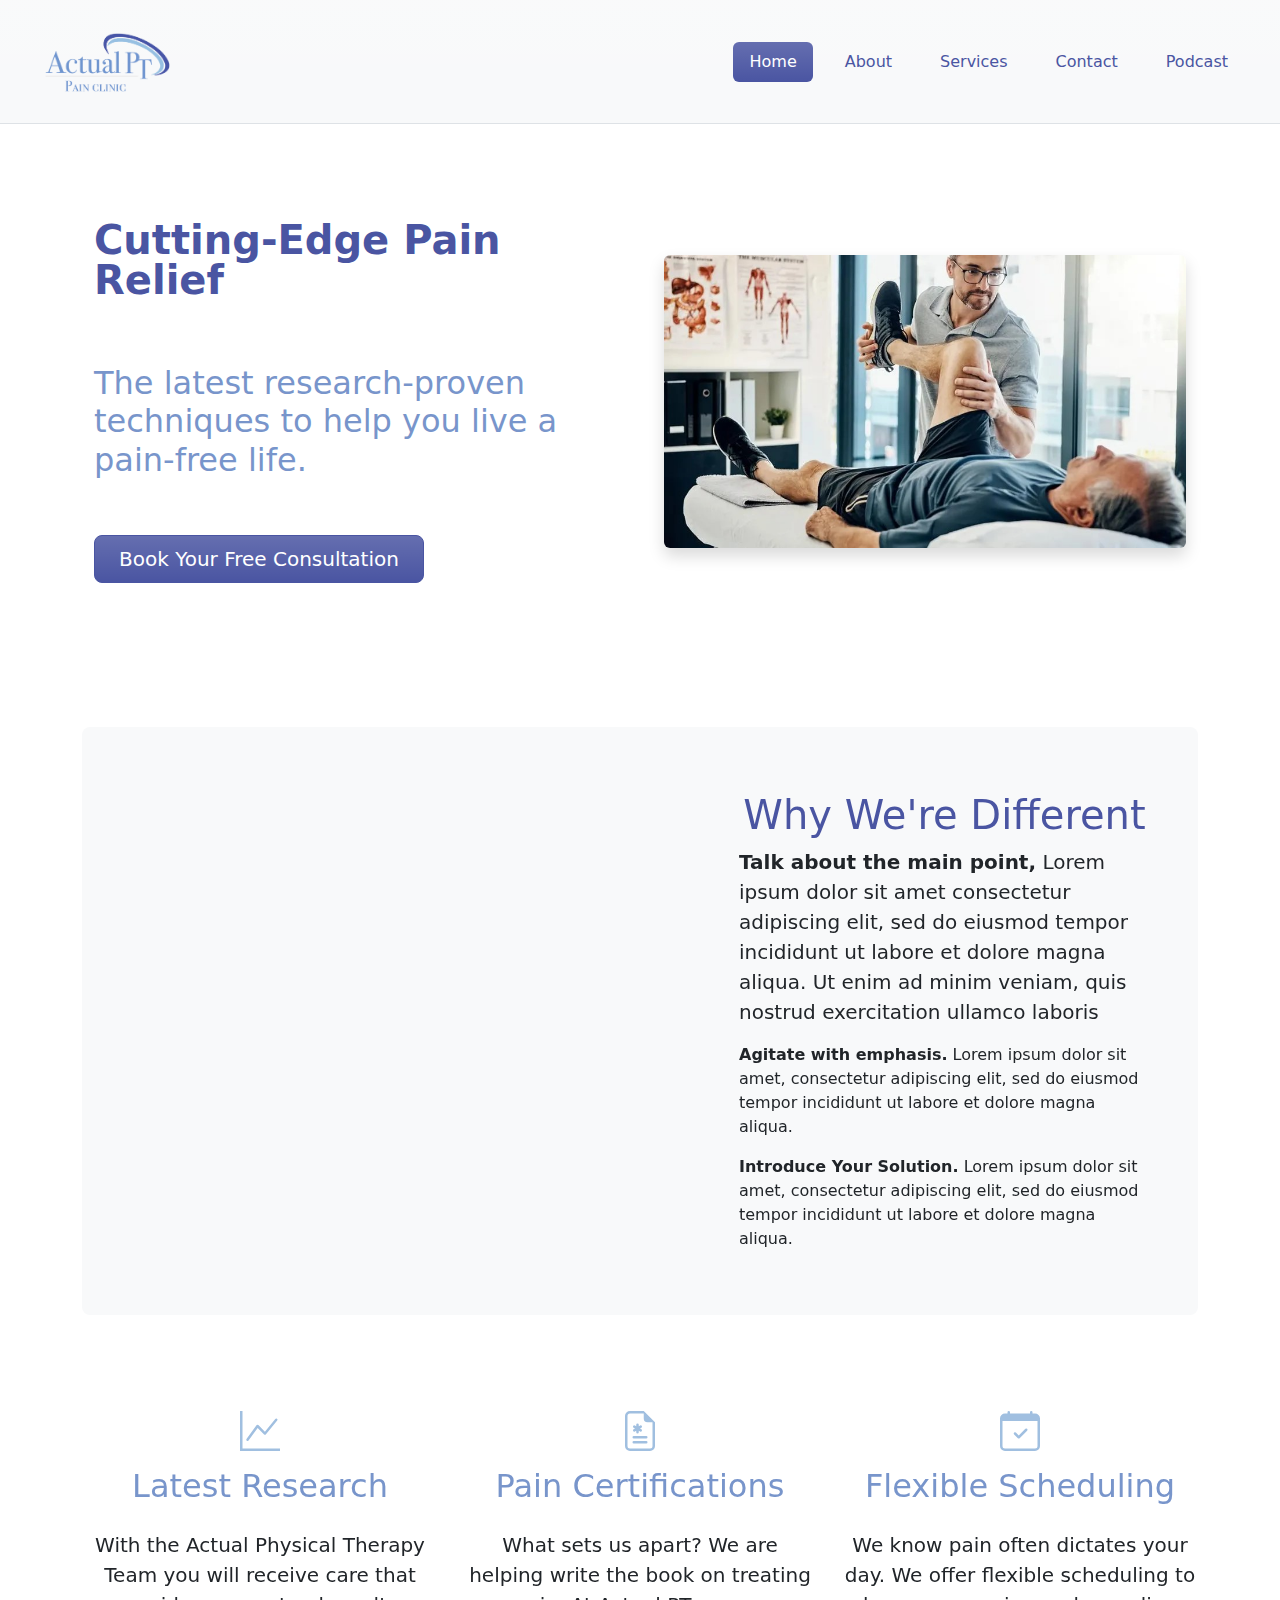
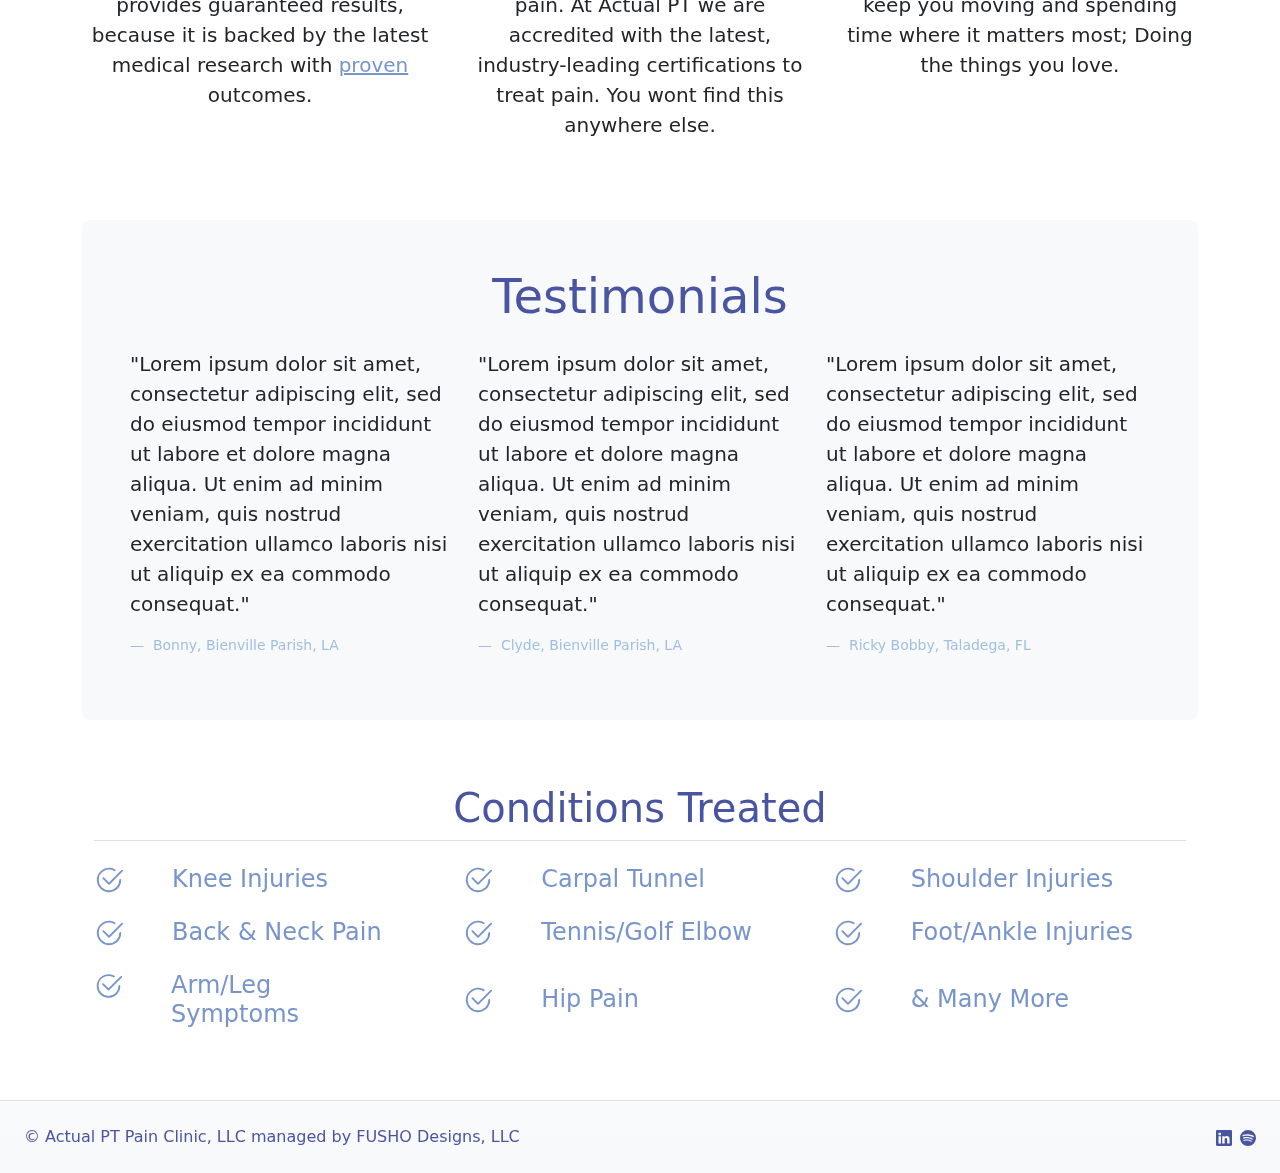
<file: index.html>
<!DOCTYPE html>
<html lang="en">
<head>
    <meta charset="UTF-8">
    <meta name="viewport" content="width=device-width, initial-scale=1.0">
    <title>Actual PT</title>
    <link href="./css/custom.min.css" rel="stylesheet" >
    <link href="./css/style.css" rel="stylesheet">
</head>
<body>
    <!--header section-->
    <section id="header">
        <div class="navbar navbar-expand-md bg-light bg-gradient border-bottom">
            <div class="container-xxl d-flex justify-content-between align-items-center py-3">
                <a href="index.html" class="nav-brand px-4">
                    <img id="main-logo" src="./images/Actual_PT_Logo.png" alt="Actual PT Logo">
                </a>
                <!--toggle button for mobile nav-->
                <button class="navbar-toggler" type="button" data-bs-toggle="collapse" data-bs-target="#main-nav" aria-controls="main-nav" aria-expanded="false" aria-label="toggle navigation"><span class="navbar-toggler-icon"></span></button>
                
                <div id="main-nav" class="collapse navbar-collapse justify-content-end align-center">
                    <ul id="nav-list" class="nav nav-pills pe-lg-3">
                        <li class="nav-item px-2"><a href="./index.html" class="nav-link active" aria-current="home">Home</a></li>
                        <li class="nav-item px-2"><a href="./about.html" class="nav-link">About</a></li>
                        <li class="nav-item px-2"><a href="./services.html" class="nav-link">Services</a></li>
                        <li class="nav-item px-2"><a href="#" class="nav-link">Contact</a></li>
                        <li class="nav-item px-2"><a href="./podcast.html" class="nav-link">Podcast</a></li>
                    </ul>
                </div>
            </div>
        </div>
    </section>
    <!--Main Hero-->
    <section id="hero">
        <div class="container col-xxl-8 px-4 py-5">
            <div class="row flex-lg-row-reverse align-items-center g-5 py-5">
              <div class="col-10 col-sm-8 col-lg-6">
                <img src="./images/hero-image.jpg" class="d-block mx-lg-auto img-fluid rounded shadow" alt="physical therapy session" width="700" height="500" loading="lazy">
              </div>
              <div class="col-lg-6">
                <h1 class="display-6 fw-bold text-body-emphasis lh-1 mb-3 heading-blue">Cutting-Edge Pain Relief</h1>
                <p class="h2 subheading-blue py-5">The latest research-proven techniques to help you live a pain-free life.</p>
                <div class="d-grid gap-2 d-md-flex justify-content-md-start">
                  <button type="button" class="btn btn-primary btn-lg px-4 me-md-2">Book Your Free Consultation</button>
                </div>
              </div>
            </div>
          </div>
    </section>
    <!--Problem/Solution Section-->
    <section id="problem-solution">
        <div class="container my-5">
            <div class="p-5 bg-body-tertiary rounded-3">
                <div class="d-flex row row-cols-sm-1 row-cols-lg-2 justify-content-center align-items-center">
                    <div class="col col-10 col-sm-12 col-lg-7 embed-responsive embed-responsive-16by9">
                        <iframe width="100%" height="315" src="https://www.youtube.com/embed/qnzg5ry1p10?si=wfq8YyL0lygtxp_u" title="YouTube video player" frameborder="0" allow="accelerometer; autoplay; clipboard-write; encrypted-media; gyroscope; picture-in-picture; web-share" allowfullscreen></iframe>
                    </div>
                    <div class="col col-sm-12 col-lg-5">
                        <h1 class="text-body-emphasis heading-blue text-center mt-3">Why We're Different</h1>
                        <p class="lead text-left">
                            <span style="font-weight: bold;">Talk about the main point,</span> Lorem ipsum dolor sit amet consectetur adipiscing elit, sed do eiusmod tempor incididunt ut labore et dolore magna aliqua. Ut enim ad minim veniam, quis nostrud exercitation ullamco laboris
                        </p>
                        <p>
                            <span style="font-weight: bold;">Agitate with emphasis.</span> Lorem ipsum dolor sit amet, consectetur adipiscing elit, sed do eiusmod tempor incididunt ut labore et dolore magna aliqua.
                        </p>
                        <p>
                            <span style="font-weight: bold;">Introduce Your Solution.</span> Lorem ipsum dolor sit amet, consectetur adipiscing elit, sed do eiusmod tempor incididunt ut labore et dolore magna aliqua.
                        </p>      
                    </div>
                
            </div>
          </div>
    </section>
    <!--Benefits Section-->
    <section id="Benefits">
        <div class="container py-5">
            <div class="row row-cols-1 row-cols-sm-1 row-cols-lg-3 justify-space-around align-items-start">
                <div class="col col-sm-12 col-lg-4 justify-content-center text-center">
                    <svg xmlns="http://www.w3.org/2000/svg" width="40" height="40" fill="#A0BFE0" class="bi bi-graph-up" viewBox="0 0 16 16">
                        <path fill-rule="evenodd" d="M0 0h1v15h15v1H0V0Zm14.817 3.113a.5.5 0 0 1 .07.704l-4.5 5.5a.5.5 0 0 1-.74.037L7.06 6.767l-3.656 5.027a.5.5 0 0 1-.808-.588l4-5.5a.5.5 0 0 1 .758-.06l2.609 2.61 4.15-5.073a.5.5 0 0 1 .704-.07Z"/>
                    </svg>
                    <h2 class="subheading-blue py-3">Latest Research</h2>
                    <p class="lead">With the Actual Physical Therapy Team you will receive care that provides guaranteed results, because it is backed by the latest medical research with <span class="subheading-blue text-decoration-underline">proven</span> outcomes.</p>
                </div>
                <div class="col col-sm-12 col-lg-4 justify-content-center text-center">
                    <svg xmlns="http://www.w3.org/2000/svg" width="40" height="40" fill="#A0BFE0" class="bi bi-file-earmark-medical" viewBox="0 0 16 16">
                        <path d="M7.5 5.5a.5.5 0 0 0-1 0v.634l-.549-.317a.5.5 0 1 0-.5.866L6 7l-.549.317a.5.5 0 1 0 .5.866l.549-.317V8.5a.5.5 0 1 0 1 0v-.634l.549.317a.5.5 0 1 0 .5-.866L8 7l.549-.317a.5.5 0 1 0-.5-.866l-.549.317V5.5zm-2 4.5a.5.5 0 0 0 0 1h5a.5.5 0 0 0 0-1h-5zm0 2a.5.5 0 0 0 0 1h5a.5.5 0 0 0 0-1h-5z"/>
                        <path d="M14 14V4.5L9.5 0H4a2 2 0 0 0-2 2v12a2 2 0 0 0 2 2h8a2 2 0 0 0 2-2zM9.5 3A1.5 1.5 0 0 0 11 4.5h2V14a1 1 0 0 1-1 1H4a1 1 0 0 1-1-1V2a1 1 0 0 1 1-1h5.5v2z"/>
                    </svg>
                    <h2 class="subheading-blue py-3">Pain Certifications</h2>
                    <p class="lead">What sets us apart? We are helping write the book on treating pain. At Actual PT we are accredited with the latest, industry-leading certifications to treat pain. You wont find this anywhere else.</p>
                </div>
                <div class="col col-sm-12 col-lg-4 justify-content-center text-center">
                    <svg xmlns="http://www.w3.org/2000/svg" width="40" height="40" fill="#A0BFE0" class="bi bi-calendar-check" viewBox="0 0 16 16">
                        <path d="M10.854 7.146a.5.5 0 0 1 0 .708l-3 3a.5.5 0 0 1-.708 0l-1.5-1.5a.5.5 0 1 1 .708-.708L7.5 9.793l2.646-2.647a.5.5 0 0 1 .708 0z"/>
                        <path d="M3.5 0a.5.5 0 0 1 .5.5V1h8V.5a.5.5 0 0 1 1 0V1h1a2 2 0 0 1 2 2v11a2 2 0 0 1-2 2H2a2 2 0 0 1-2-2V3a2 2 0 0 1 2-2h1V.5a.5.5 0 0 1 .5-.5zM1 4v10a1 1 0 0 0 1 1h12a1 1 0 0 0 1-1V4H1z"/>
                    </svg>
                    <h2 class="subheading-blue py-3">Flexible Scheduling</h2>
                    <p class="lead">We know pain often dictates your day. We offer flexible scheduling to keep you moving and spending time where it matters most; Doing the things you love.</p>
                </div>
            </div>
        </div>
    </section>
    <!--Testimonials-->
    <section id="testimonials">
        <div class="container my-3">
            <div class="p-5 bg-body-tertiary rounded-3">
                <h1 class="display-5 heading-blue text-center">Testimonials</h1>
                <div class="d-flex row row-cols-1 row-cols-sm-1 row-cols-lg-2 justify-content-center align-items-center">
                    <div class="col col-sm-12 col-lg-4">
                        <figure>
                            <blockquote class="blockquote py-3">
                              <p>"Lorem ipsum dolor sit amet, consectetur adipiscing elit, sed do eiusmod tempor incididunt ut labore et dolore magna aliqua. Ut enim ad minim veniam, quis nostrud exercitation ullamco laboris nisi ut aliquip ex ea commodo consequat."</p>
                            </blockquote>
                            <figcaption class="blockquote-footer tertiary-blue">
                              Bonny, Bienville Parish, LA
                            </figcaption>
                          </figure>
                    </div>
                    <div class="col col-sm-12 col-lg-4">
                        <figure>
                            <blockquote class="blockquote py-3">
                              <p>"Lorem ipsum dolor sit amet, consectetur adipiscing elit, sed do eiusmod tempor incididunt ut labore et dolore magna aliqua. Ut enim ad minim veniam, quis nostrud exercitation ullamco laboris nisi ut aliquip ex ea commodo consequat."</p>
                            </blockquote>
                            <figcaption class="blockquote-footer tertiary-blue">
                              Clyde, Bienville Parish, LA
                            </figcaption>
                          </figure>
                    </div>
                    <div class="col col-sm-12 col-lg-4">
                        <figure>
                            <blockquote class="blockquote py-3">
                              <p>"Lorem ipsum dolor sit amet, consectetur adipiscing elit, sed do eiusmod tempor incididunt ut labore et dolore magna aliqua. Ut enim ad minim veniam, quis nostrud exercitation ullamco laboris nisi ut aliquip ex ea commodo consequat."</p>
                            </blockquote>
                            <figcaption class="blockquote-footer tertiary-blue">
                              Ricky Bobby, Taladega, FL
                            </figcaption>
                          </figure>
                    </div>
                </div>
            </div>
        </div>
    </section>
    <!--Conditions-->
    <section id="conditions">
        <div class="container px-4 py-5">
            <h2 class="pb-2 border-bottom heading-blue text-center display-6">Conditions Treated</h2>
            <div class="row row-cols-1 row-cols-sm-1 row-cols-md-2 row-cols-lg-3 g-3 py-3 justify-content-around align-items-center">
                <div class="col d-flex align-items-start">
                    <svg xmlns="http://www.w3.org/2000/svg" width="30" height="30" fill="#7895CB" class="bi bi-check2-circle" viewBox="0 0 16 16">
                        <path d="M2.5 8a5.5 5.5 0 0 1 8.25-4.764.5.5 0 0 0 .5-.866A6.5 6.5 0 1 0 14.5 8a.5.5 0 0 0-1 0 5.5 5.5 0 1 1-11 0z"/>
                        <path d="M15.354 3.354a.5.5 0 0 0-.708-.708L8 9.293 5.354 6.646a.5.5 0 1 0-.708.708l3 3a.5.5 0 0 0 .708 0l7-7z"/>
                    </svg>
                    <div class="mx-5">
                        <h4 class="subheading-blue">Knee Injuries</h4>
                    </div>
                </div>
                <div class="col d-flex align-items-start">
                    <svg xmlns="http://www.w3.org/2000/svg" width="30" height="30" fill="#7895CB" class="bi bi-check2-circle" viewBox="0 0 16 16">
                        <path d="M2.5 8a5.5 5.5 0 0 1 8.25-4.764.5.5 0 0 0 .5-.866A6.5 6.5 0 1 0 14.5 8a.5.5 0 0 0-1 0 5.5 5.5 0 1 1-11 0z"/>
                        <path d="M15.354 3.354a.5.5 0 0 0-.708-.708L8 9.293 5.354 6.646a.5.5 0 1 0-.708.708l3 3a.5.5 0 0 0 .708 0l7-7z"/>
                    </svg>
                    <div class="mx-5">
                        <h4 class="subheading-blue">Carpal Tunnel</h4>
                    </div>
                </div>
                <div class="col d-flex align-items-start">
                    <svg xmlns="http://www.w3.org/2000/svg" width="30" height="30" fill="#7895CB" class="bi bi-check2-circle" viewBox="0 0 16 16">
                        <path d="M2.5 8a5.5 5.5 0 0 1 8.25-4.764.5.5 0 0 0 .5-.866A6.5 6.5 0 1 0 14.5 8a.5.5 0 0 0-1 0 5.5 5.5 0 1 1-11 0z"/>
                        <path d="M15.354 3.354a.5.5 0 0 0-.708-.708L8 9.293 5.354 6.646a.5.5 0 1 0-.708.708l3 3a.5.5 0 0 0 .708 0l7-7z"/>
                    </svg>
                    <div class="mx-5">
                        <h4 class="subheading-blue">Shoulder Injuries</h4>
                    </div>
                </div>
                <div class="col d-flex align-items-start">
                    <svg xmlns="http://www.w3.org/2000/svg" width="30" height="30" fill="#7895CB" class="bi bi-check2-circle" viewBox="0 0 16 16">
                        <path d="M2.5 8a5.5 5.5 0 0 1 8.25-4.764.5.5 0 0 0 .5-.866A6.5 6.5 0 1 0 14.5 8a.5.5 0 0 0-1 0 5.5 5.5 0 1 1-11 0z"/>
                        <path d="M15.354 3.354a.5.5 0 0 0-.708-.708L8 9.293 5.354 6.646a.5.5 0 1 0-.708.708l3 3a.5.5 0 0 0 .708 0l7-7z"/>
                    </svg>
                    <div class="mx-5">
                        <h4 class="subheading-blue">Back &amp; Neck Pain</h4>
                    </div>
                </div>
                <div class="col d-flex align-items-start">
                    <svg xmlns="http://www.w3.org/2000/svg" width="30" height="30" fill="#7895CB" class="bi bi-check2-circle" viewBox="0 0 16 16">
                        <path d="M2.5 8a5.5 5.5 0 0 1 8.25-4.764.5.5 0 0 0 .5-.866A6.5 6.5 0 1 0 14.5 8a.5.5 0 0 0-1 0 5.5 5.5 0 1 1-11 0z"/>
                        <path d="M15.354 3.354a.5.5 0 0 0-.708-.708L8 9.293 5.354 6.646a.5.5 0 1 0-.708.708l3 3a.5.5 0 0 0 .708 0l7-7z"/>
                    </svg>
                    <div class="mx-5">
                        <h4 class="subheading-blue">Tennis/Golf Elbow</h4>
                    </div>
                </div>
                <div class="col d-flex align-items-start">
                    <svg xmlns="http://www.w3.org/2000/svg" width="30" height="30" fill="#7895CB" class="bi bi-check2-circle" viewBox="0 0 16 16">
                        <path d="M2.5 8a5.5 5.5 0 0 1 8.25-4.764.5.5 0 0 0 .5-.866A6.5 6.5 0 1 0 14.5 8a.5.5 0 0 0-1 0 5.5 5.5 0 1 1-11 0z"/>
                        <path d="M15.354 3.354a.5.5 0 0 0-.708-.708L8 9.293 5.354 6.646a.5.5 0 1 0-.708.708l3 3a.5.5 0 0 0 .708 0l7-7z"/>
                    </svg>
                    <div class="mx-5">
                        <h4 class="subheading-blue">Foot/Ankle Injuries</h4>
                    </div>
                </div>
                <div class="col d-flex align-items-start">
                    <svg xmlns="http://www.w3.org/2000/svg" width="30" height="30" fill="#7895CB" class="bi bi-check2-circle" viewBox="0 0 16 16">
                        <path d="M2.5 8a5.5 5.5 0 0 1 8.25-4.764.5.5 0 0 0 .5-.866A6.5 6.5 0 1 0 14.5 8a.5.5 0 0 0-1 0 5.5 5.5 0 1 1-11 0z"/>
                        <path d="M15.354 3.354a.5.5 0 0 0-.708-.708L8 9.293 5.354 6.646a.5.5 0 1 0-.708.708l3 3a.5.5 0 0 0 .708 0l7-7z"/>
                    </svg>
                    <div class="mx-5">
                        <h4 class="subheading-blue">Arm/Leg Symptoms</h4>
                    </div>
                </div>
                <div class="col d-flex align-items-start">
                    <svg xmlns="http://www.w3.org/2000/svg" width="30" height="30" fill="#7895CB" class="bi bi-check2-circle" viewBox="0 0 16 16">
                        <path d="M2.5 8a5.5 5.5 0 0 1 8.25-4.764.5.5 0 0 0 .5-.866A6.5 6.5 0 1 0 14.5 8a.5.5 0 0 0-1 0 5.5 5.5 0 1 1-11 0z"/>
                        <path d="M15.354 3.354a.5.5 0 0 0-.708-.708L8 9.293 5.354 6.646a.5.5 0 1 0-.708.708l3 3a.5.5 0 0 0 .708 0l7-7z"/>
                    </svg>
                    <div class="mx-5">
                        <h4 class="subheading-blue">Hip Pain</h4>
                    </div>
                </div>
                <div class="col d-flex align-items-start">
                    <svg xmlns="http://www.w3.org/2000/svg" width="30" height="30" fill="#7895CB" class="bi bi-check2-circle" viewBox="0 0 16 16">
                        <path d="M2.5 8a5.5 5.5 0 0 1 8.25-4.764.5.5 0 0 0 .5-.866A6.5 6.5 0 1 0 14.5 8a.5.5 0 0 0-1 0 5.5 5.5 0 1 1-11 0z"/>
                        <path d="M15.354 3.354a.5.5 0 0 0-.708-.708L8 9.293 5.354 6.646a.5.5 0 1 0-.708.708l3 3a.5.5 0 0 0 .708 0l7-7z"/>
                    </svg>
                    <div class="mx-5">
                        <h4 class="subheading-blue">&amp; Many More</h4>
                    </div>
                </div>
            </div>
        </div>
    </section>
    <!--Footer-->
    <section>
        <div class="bg-light bg-gradient">
            <footer class="d-flex border-top justify-content-between py-4">
                <div class="heading-blue align-items-center px-4">
                    <p class="m-0">© Actual PT Pain Clinic, LLC managed by FUSHO Designs, LLC</p>
                </div>
                <div class="d-flex justify-content-between align-items-center">
                    <ul class="nav px-4">
                        <li class="nav-item mx-2">
                            <a href="#">
                                <svg xmlns="http://www.w3.org/2000/svg" width="16" height="16" fill="#4A55A2" class="bi bi-linkedin" viewBox="0 0 16 16">
                                    <path d="M0 1.146C0 .513.526 0 1.175 0h13.65C15.474 0 16 .513 16 1.146v13.708c0 .633-.526 1.146-1.175 1.146H1.175C.526 16 0 15.487 0 14.854V1.146zm4.943 12.248V6.169H2.542v7.225h2.401zm-1.2-8.212c.837 0 1.358-.554 1.358-1.248-.015-.709-.52-1.248-1.342-1.248-.822 0-1.359.54-1.359 1.248 0 .694.521 1.248 1.327 1.248h.016zm4.908 8.212V9.359c0-.216.016-.432.08-.586.173-.431.568-.878 1.232-.878.869 0 1.216.662 1.216 1.634v3.865h2.401V9.25c0-2.22-1.184-3.252-2.764-3.252-1.274 0-1.845.7-2.165 1.193v.025h-.016a5.54 5.54 0 0 1 .016-.025V6.169h-2.4c.03.678 0 7.225 0 7.225h2.4z"/>
                                </svg>
                            </a>
                        </li>
                        <li class="nav-item">
                            <a href="https://open.spotify.com/show/1NTqlvdt6QYu0WdUY6Rsmp?si=42172a3874814f0b">
                                <svg xmlns="http://www.w3.org/2000/svg" width="16" height="16" fill="#4A55A2" class="bi bi-spotify" viewBox="0 0 16 16">
                                    <path d="M8 0a8 8 0 1 0 0 16A8 8 0 0 0 8 0zm3.669 11.538a.498.498 0 0 1-.686.165c-1.879-1.147-4.243-1.407-7.028-.77a.499.499 0 0 1-.222-.973c3.048-.696 5.662-.397 7.77.892a.5.5 0 0 1 .166.686zm.979-2.178a.624.624 0 0 1-.858.205c-2.15-1.321-5.428-1.704-7.972-.932a.625.625 0 0 1-.362-1.194c2.905-.881 6.517-.454 8.986 1.063a.624.624 0 0 1 .206.858zm.084-2.268C10.154 5.56 5.9 5.419 3.438 6.166a.748.748 0 1 1-.434-1.432c2.825-.857 7.523-.692 10.492 1.07a.747.747 0 1 1-.764 1.288z"/>
                                </svg>
                            </a>
                        </li>
                    </ul>
                </div>
            </footer>
        </div>
    </section>
    <script src="https://cdn.jsdelivr.net/npm/bootstrap@5.3.2/dist/js/bootstrap.bundle.min.js" integrity="sha384-C6RzsynM9kWDrMNeT87bh95OGNyZPhcTNXj1NW7RuBCsyN/o0jlpcV8Qyq46cDfL" crossorigin="anonymous"></script>    
</body>
</html>
</file>
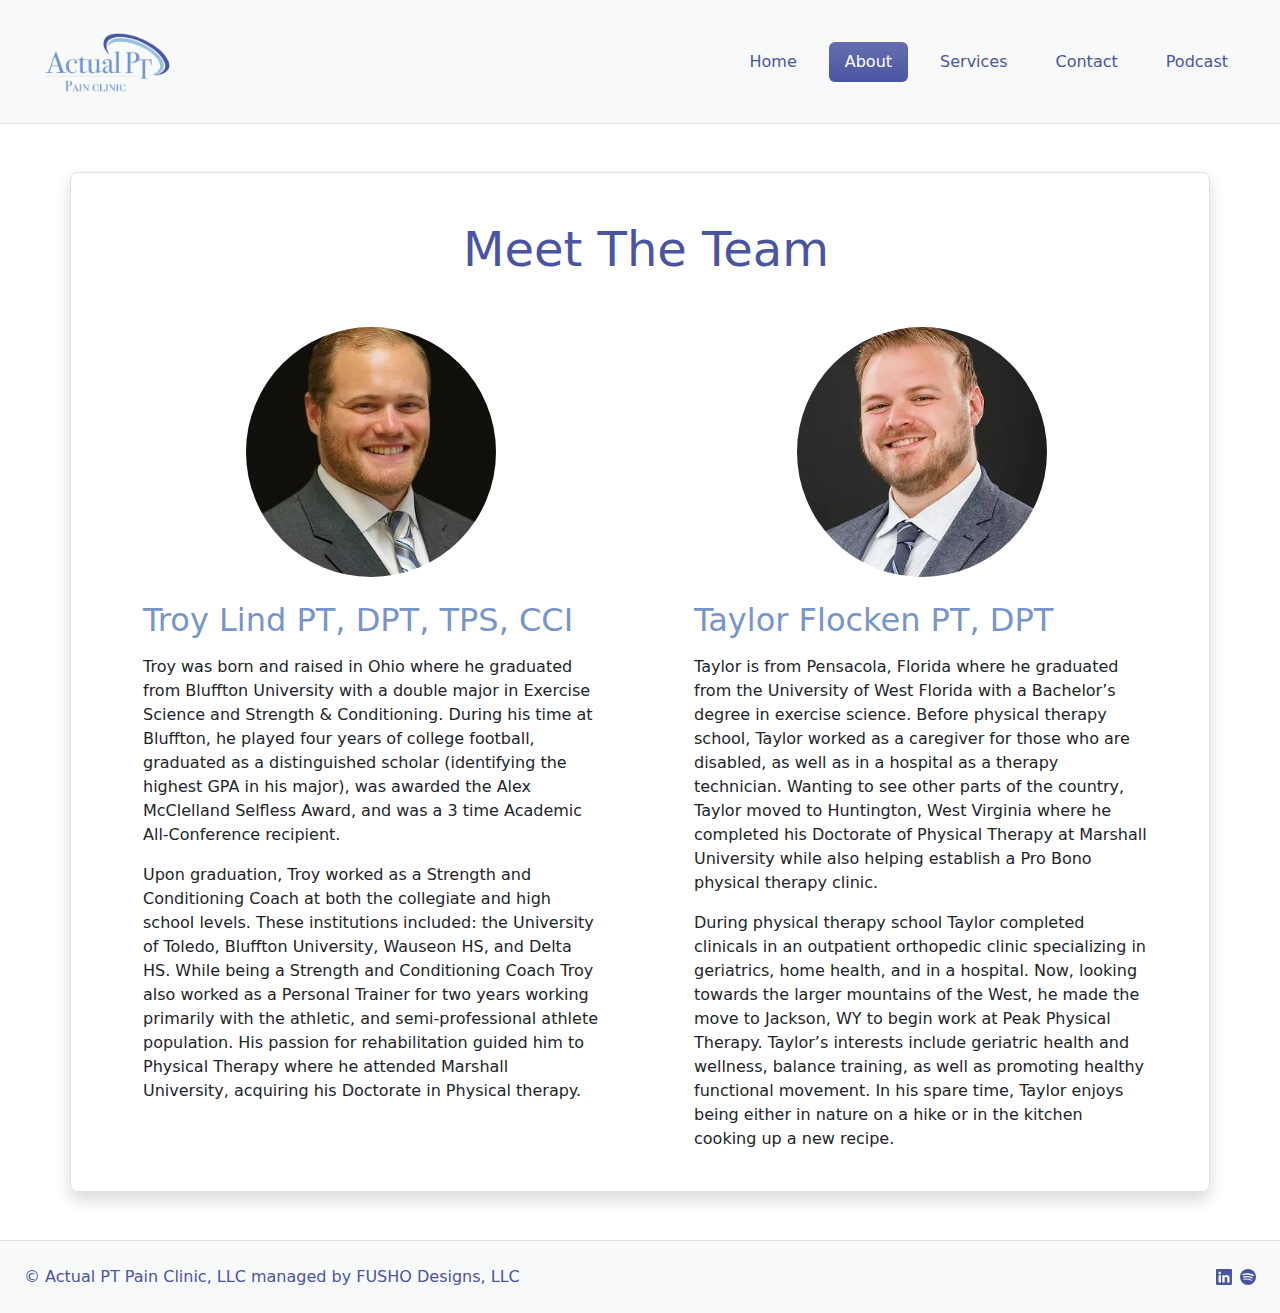
<file: about.html>
<!DOCTYPE html>
<html lang="en">
<head>
    <meta charset="UTF-8">
    <meta name="viewport" content="width=device-width, initial-scale=1.0">
    <title>Actual PT</title>
    <link href="./css/custom.min.css" rel="stylesheet" >
    <link href="./css/style.css" rel="stylesheet">
</head>
<body>
    <!--header section-->
    <section id="header">
        <div class="navbar navbar-expand-md bg-light bg-gradient border-bottom">
            <div class="container-xxl d-flex justify-content-between align-items-center py-3">
                <a href="index.html" class="nav-brand px-4">
                    <img id="main-logo" src="./images/Actual_PT_Logo.png" alt="Actual PT Logo">
                </a>
                <!--toggle button for mobile nav-->
                <button class="navbar-toggler" type="button" data-bs-toggle="collapse" data-bs-target="#main-nav" aria-controls="main-nav" aria-expanded="false" aria-label="toggle navigation"><span class="navbar-toggler-icon"></span></button>
                
                <div id="main-nav" class="collapse navbar-collapse justify-content-end align-center">
                    <ul id="nav-list" class="nav nav-pills pe-lg-3">
                        <li class="nav-item px-2"><a href="./index.html" class="nav-link">Home</a></li>
                        <li class="nav-item px-2"><a href="./about.html" class="nav-link active" aria-current="about">About</a></li>
                        <li class="nav-item px-2"><a href="./services.html" class="nav-link">Services</a></li>
                        <li class="nav-item px-2"><a href="#" class="nav-link">Contact</a></li>
                        <li class="nav-item px-2"><a href="./podcast.html" class="nav-link">Podcast</a></li>
                    </ul>
                </div>
            </div>
        </div>
    </section>
    <!--Main Section-->
    <section id="about">
        <div class="container my-5 pe-lg-0 pt-3 pt-lg-5 justify-content-center align-items-start rounded-3 border shadow">
            <h1 class="display-5 text-center heading-blue mb-5">Meet The Team</h1>

            <div class="row row-cols-1 row-cols-sm-1 row-cols-lg-2 px-4 ">
                <div class="col-sm-12 col-lg-6 px-5 pb-4">
                    <div class="text-center mb-4">
                        <img class="rounded-circle img-fluid about-image" src="./images/troy_headshot.jpg" alt="troy"> 
                    </div>
                    <h2 class="subheading-blue mb-3">Troy Lind PT, DPT, TPS, CCI</h2>
                    <p>Troy was born and raised in Ohio where he graduated from Bluffton University with a double major in Exercise Science and Strength & Conditioning. During his time at Bluffton, he played four years of college football, graduated as a distinguished scholar (identifying the highest GPA in his major), was awarded the Alex McClelland Selfless Award, and was a 3 time Academic All-Conference recipient. </p>
                    <p>Upon graduation, Troy worked as a Strength and Conditioning Coach at both the collegiate and high school levels. These institutions included: the University of Toledo, Bluffton University, Wauseon HS, and Delta HS. While being a Strength and Conditioning Coach Troy also worked as a Personal Trainer for two years working primarily with the athletic, and semi-professional athlete population. His passion for rehabilitation guided him to Physical Therapy where he attended Marshall University, acquiring his Doctorate in Physical therapy.</p>
                </div>
                <div class="col-sm-12 col-lg-6 px-5 pb-4">
                    <div class="text-center mb-4">
                       <img class="rounded-circle img-fluid about-image" src="./images/taylor_headshot.jpg" alt="troy"> 
                    </div>
                    <h2 class="subheading-blue mb-3">Taylor Flocken PT, DPT</h2>
                    <p>Taylor is from Pensacola, Florida where he graduated from the University of West Florida with a Bachelor’s degree in exercise science. Before physical therapy school, Taylor worked as a caregiver for those who are disabled, as well as in a hospital as a therapy technician. Wanting to see other parts of the country, Taylor moved to Huntington, West Virginia where he completed his Doctorate of Physical Therapy at Marshall University while also helping establish a Pro Bono physical therapy clinic.</p>
                    <p>During physical therapy school Taylor completed clinicals in an outpatient orthopedic clinic specializing in geriatrics, home health, and in a hospital. Now, looking towards the larger mountains of the West, he made the move to Jackson, WY to begin work at Peak Physical Therapy. Taylor’s interests include geriatric health and wellness, balance training, as well as promoting healthy functional movement. In his spare time, Taylor enjoys being either in nature on a hike or in the kitchen cooking up a new recipe.</p>
                </div>
            </div>
        </div>
    </section>
    <!--Footer-->
    <section>
        <div class="bg-light bg-gradient">
            <footer class="d-flex border-top justify-content-between py-4">
                <div class="heading-blue align-items-center px-4">
                    <p class="m-0">© Actual PT Pain Clinic, LLC managed by FUSHO Designs, LLC</p>
                </div>
                <div class="d-flex justify-content-between align-items-center">
                    <ul class="nav px-4">
                        <li class="nav-item mx-2">
                            <a href="#">
                                <svg xmlns="http://www.w3.org/2000/svg" width="16" height="16" fill="#4A55A2" class="bi bi-linkedin" viewBox="0 0 16 16">
                                    <path d="M0 1.146C0 .513.526 0 1.175 0h13.65C15.474 0 16 .513 16 1.146v13.708c0 .633-.526 1.146-1.175 1.146H1.175C.526 16 0 15.487 0 14.854V1.146zm4.943 12.248V6.169H2.542v7.225h2.401zm-1.2-8.212c.837 0 1.358-.554 1.358-1.248-.015-.709-.52-1.248-1.342-1.248-.822 0-1.359.54-1.359 1.248 0 .694.521 1.248 1.327 1.248h.016zm4.908 8.212V9.359c0-.216.016-.432.08-.586.173-.431.568-.878 1.232-.878.869 0 1.216.662 1.216 1.634v3.865h2.401V9.25c0-2.22-1.184-3.252-2.764-3.252-1.274 0-1.845.7-2.165 1.193v.025h-.016a5.54 5.54 0 0 1 .016-.025V6.169h-2.4c.03.678 0 7.225 0 7.225h2.4z"/>
                                </svg>
                            </a>
                        </li>
                        <li class="nav-item">
                            <a href="https://open.spotify.com/show/1NTqlvdt6QYu0WdUY6Rsmp?si=42172a3874814f0b">
                                <svg xmlns="http://www.w3.org/2000/svg" width="16" height="16" fill="#4A55A2" class="bi bi-spotify" viewBox="0 0 16 16">
                                    <path d="M8 0a8 8 0 1 0 0 16A8 8 0 0 0 8 0zm3.669 11.538a.498.498 0 0 1-.686.165c-1.879-1.147-4.243-1.407-7.028-.77a.499.499 0 0 1-.222-.973c3.048-.696 5.662-.397 7.77.892a.5.5 0 0 1 .166.686zm.979-2.178a.624.624 0 0 1-.858.205c-2.15-1.321-5.428-1.704-7.972-.932a.625.625 0 0 1-.362-1.194c2.905-.881 6.517-.454 8.986 1.063a.624.624 0 0 1 .206.858zm.084-2.268C10.154 5.56 5.9 5.419 3.438 6.166a.748.748 0 1 1-.434-1.432c2.825-.857 7.523-.692 10.492 1.07a.747.747 0 1 1-.764 1.288z"/>
                                </svg>
                            </a>
                        </li>
                    </ul>
                </div>
            </footer>
        </div>
    </section>
    <script src="https://cdn.jsdelivr.net/npm/bootstrap@5.3.2/dist/js/bootstrap.bundle.min.js" integrity="sha384-C6RzsynM9kWDrMNeT87bh95OGNyZPhcTNXj1NW7RuBCsyN/o0jlpcV8Qyq46cDfL" crossorigin="anonymous"></script>   
</body>
</html>
</file>
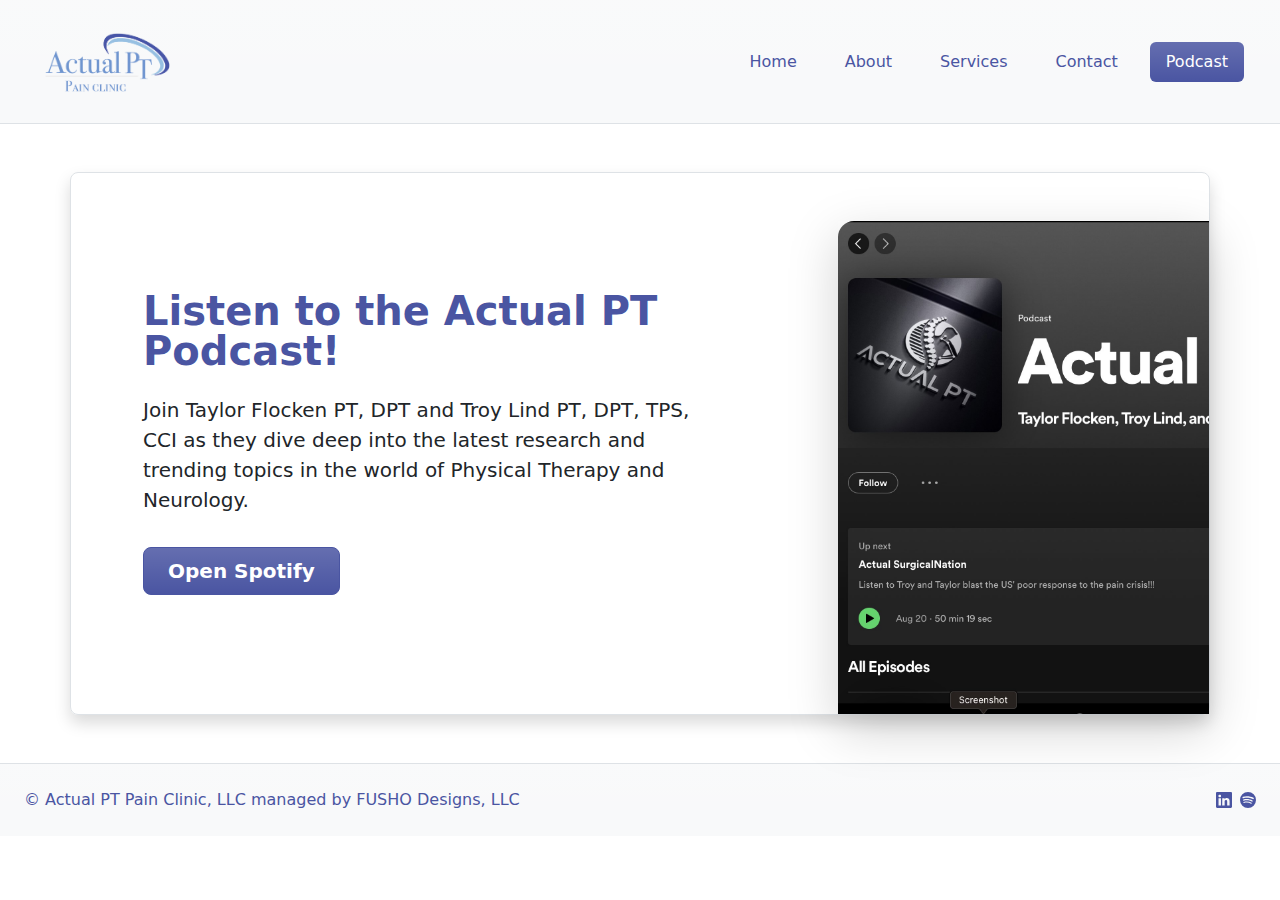
<file: podcast.html>
<!DOCTYPE html>
<html lang="en">
<head>
    <meta charset="UTF-8">
    <meta name="viewport" content="width=device-width, initial-scale=1.0">
    <title>Actual PT</title>
    <link href="./css/custom.min.css" rel="stylesheet" >
    <link href="./css/style.css" rel="stylesheet">
</head>
<body>
    <!--header section-->
    <section id="header">
        <div class="navbar navbar-expand-md bg-light bg-gradient border-bottom">
            <div class="container-xxl d-flex justify-content-between align-items-center py-3">
                <a href="index.html" class="nav-brand px-4">
                    <img id="main-logo" src="./images/Actual_PT_Logo.png" alt="Actual PT Logo">
                </a>
                <!--toggle button for mobile nav-->
                <button class="navbar-toggler" type="button" data-bs-toggle="collapse" data-bs-target="#main-nav" aria-controls="main-nav" aria-expanded="false" aria-label="toggle navigation"><span class="navbar-toggler-icon"></span></button>
                
                <div id="main-nav" class="collapse navbar-collapse justify-content-end align-center">
                    <ul id="nav-list" class="nav nav-pills pe-lg-3">
                        <li class="nav-item px-2"><a href="./index.html" class="nav-link">Home</a></li>
                        <li class="nav-item px-2"><a href="./about.html" class="nav-link">About</a></li>
                        <li class="nav-item px-2"><a href="./services.html" class="nav-link">Services</a></li>
                        <li class="nav-item px-2"><a href="#" class="nav-link">Contact</a></li>
                        <li class="nav-item px-2"><a href="./podcast.html" class="nav-link active" aria-current="podcast">Podcast</a></li>
                    </ul>
                </div>
            </div>
        </div>
    </section>
    <!--Hero Section-->
    <section id="spotify">
        <div class="container my-5">
            <div class="row p-4 pb-0 pe-lg-0 pt-3 pt-lg-5 align-items-center rounded-3 border shadow">
              <div class="col-lg-7 p-3 p-lg-5 pt-lg-3">
                <h1 class="display-6 fw-bold lh-1 text-body-emphasis heading-blue">Listen to the Actual PT Podcast!</h1>
                <p class="lead py-3">Join Taylor Flocken PT, DPT and Troy Lind PT, DPT, TPS, CCI as they dive deep into the latest research and trending topics in the world of Physical Therapy and Neurology.</p>
                <div class="d-grid gap-2 d-md-flex justify-content-md-start mb-4 mb-lg-3">
                    <button id="spotify-btn" type="button" class="btn btn-primary btn-lg px-4 me-md-2 fw-bold">Open Spotify</button>
                </div>
              </div>
              <div class="col-lg-4 offset-lg-1 p-0 overflow-hidden shadow-lg">
                  <img class="rounded-top-left shadow-lg" src="./images/podcast.jpg" alt="" width="720">
              </div>
            </div>
          </div>
    </section>
    <!--Footer-->
    <section>
        <div class="bg-light bg-gradient">
            <footer class="d-flex border-top justify-content-between py-4">
                <div class="heading-blue align-items-center px-4">
                    <p class="m-0">© Actual PT Pain Clinic, LLC managed by FUSHO Designs, LLC</p>
                </div>
                <div class="d-flex justify-content-between align-items-center">
                    <ul class="nav px-4">
                        <li class="nav-item mx-2">
                            <a href="#">
                                <svg xmlns="http://www.w3.org/2000/svg" width="16" height="16" fill="#4A55A2" class="bi bi-linkedin" viewBox="0 0 16 16">
                                    <path d="M0 1.146C0 .513.526 0 1.175 0h13.65C15.474 0 16 .513 16 1.146v13.708c0 .633-.526 1.146-1.175 1.146H1.175C.526 16 0 15.487 0 14.854V1.146zm4.943 12.248V6.169H2.542v7.225h2.401zm-1.2-8.212c.837 0 1.358-.554 1.358-1.248-.015-.709-.52-1.248-1.342-1.248-.822 0-1.359.54-1.359 1.248 0 .694.521 1.248 1.327 1.248h.016zm4.908 8.212V9.359c0-.216.016-.432.08-.586.173-.431.568-.878 1.232-.878.869 0 1.216.662 1.216 1.634v3.865h2.401V9.25c0-2.22-1.184-3.252-2.764-3.252-1.274 0-1.845.7-2.165 1.193v.025h-.016a5.54 5.54 0 0 1 .016-.025V6.169h-2.4c.03.678 0 7.225 0 7.225h2.4z"/>
                                </svg>
                            </a>
                        </li>
                        <li class="nav-item">
                            <a href="https://open.spotify.com/show/1NTqlvdt6QYu0WdUY6Rsmp?si=42172a3874814f0b">
                                <svg xmlns="http://www.w3.org/2000/svg" width="16" height="16" fill="#4A55A2" class="bi bi-spotify" viewBox="0 0 16 16">
                                    <path d="M8 0a8 8 0 1 0 0 16A8 8 0 0 0 8 0zm3.669 11.538a.498.498 0 0 1-.686.165c-1.879-1.147-4.243-1.407-7.028-.77a.499.499 0 0 1-.222-.973c3.048-.696 5.662-.397 7.77.892a.5.5 0 0 1 .166.686zm.979-2.178a.624.624 0 0 1-.858.205c-2.15-1.321-5.428-1.704-7.972-.932a.625.625 0 0 1-.362-1.194c2.905-.881 6.517-.454 8.986 1.063a.624.624 0 0 1 .206.858zm.084-2.268C10.154 5.56 5.9 5.419 3.438 6.166a.748.748 0 1 1-.434-1.432c2.825-.857 7.523-.692 10.492 1.07a.747.747 0 1 1-.764 1.288z"/>
                                </svg>
                            </a>
                        </li>
                    </ul>
                </div>
            </footer>
        </div>
    </section>
    <script src="https://cdn.jsdelivr.net/npm/bootstrap@5.3.2/dist/js/bootstrap.bundle.min.js" integrity="sha384-C6RzsynM9kWDrMNeT87bh95OGNyZPhcTNXj1NW7RuBCsyN/o0jlpcV8Qyq46cDfL" crossorigin="anonymous"></script> 
    <script src="./index.js"></script>  
</body>
</html>
</file>
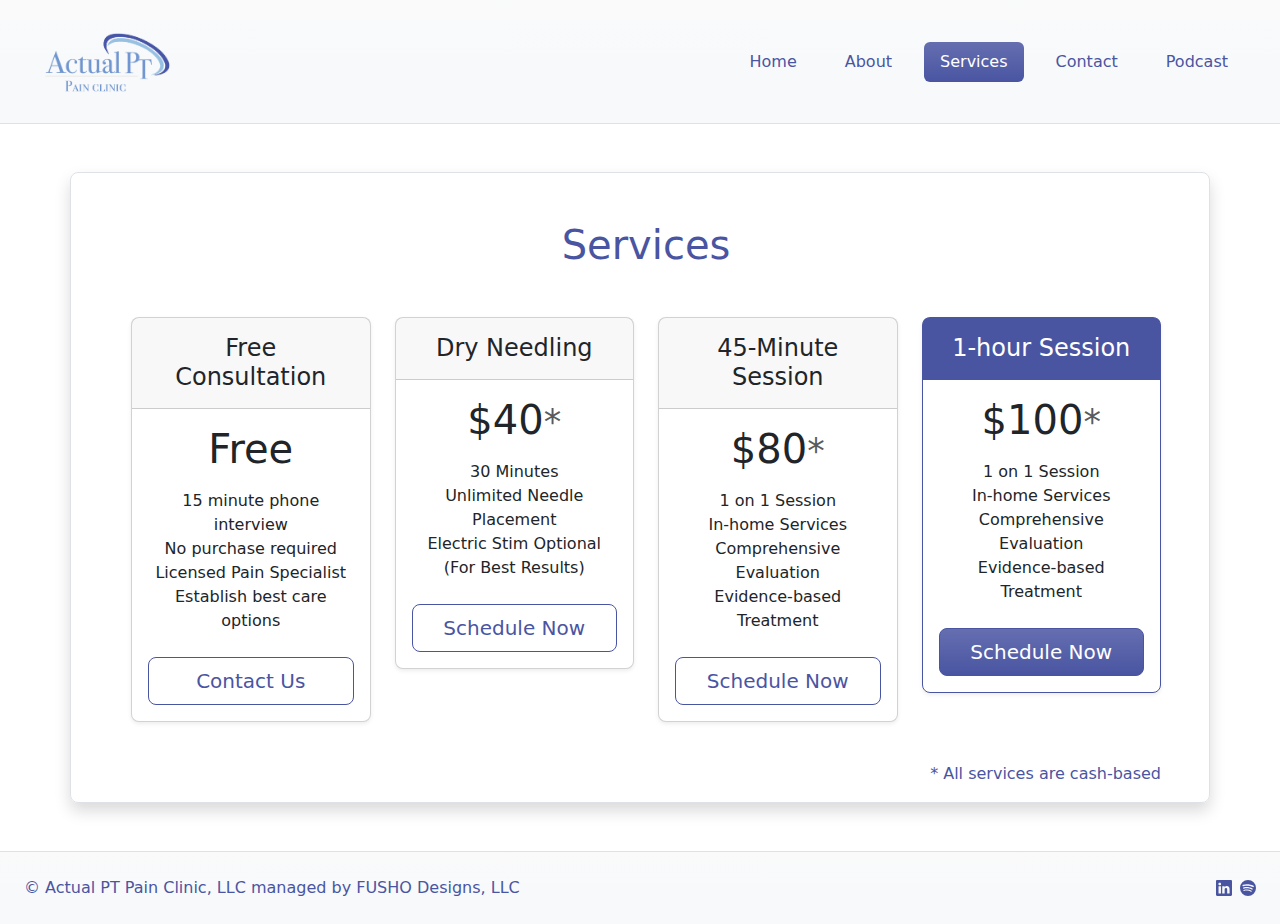
<file: services.html>
<!DOCTYPE html>
<html lang="en">
<head>
    <meta charset="UTF-8">
    <meta name="viewport" content="width=device-width, initial-scale=1.0">
    <title>Actual PT</title>
    <link href="./css/custom.min.css" rel="stylesheet" crossorigin="anonymous">
    <link href="./css/style.css" rel="stylesheet">
</head>
<body>
  <!--header section-->
  <section id="header">
    <div class="navbar navbar-expand-md bg-light bg-gradient border-bottom">
        <div class="container-xxl d-flex justify-content-between align-items-center py-3">
            <a href="index.html" class="nav-brand px-4">
                <img id="main-logo" src="./images/Actual_PT_Logo.png" alt="Actual PT Logo">
            </a>
            <!--toggle button for mobile nav-->
            <button class="navbar-toggler" type="button" data-bs-toggle="collapse" data-bs-target="#main-nav" aria-controls="main-nav" aria-expanded="false" aria-label="toggle navigation"><span class="navbar-toggler-icon"></span></button>
            
            <div id="main-nav" class="collapse navbar-collapse justify-content-end align-center">
                <ul id="nav-list" class="nav nav-pills pe-lg-3">
                    <li class="nav-item px-2"><a href="./index.html" class="nav-link">Home</a></li>
                    <li class="nav-item px-2"><a href="./about.html" class="nav-link">About</a></li>
                    <li class="nav-item px-2"><a href="./services.html" class="nav-link active" aria-current="services">Services</a></li>
                    <li class="nav-item px-2"><a href="#" class="nav-link">Contact</a></li>
                    <li class="nav-item px-2"><a href="./podcast.html" class="nav-link">Podcast</a></li>
                </ul>
            </div>
        </div>
    </div>
</section>
    <!--Main Section-->
    <section id="Services">
        <div class="container my-5 pe-lg-0 pt-3 pt-lg-5 justify-content-center align-items-center rounded-3 border shadow">
            <h1 class="display-6 text-center heading-blue mb-5">Services</h1>
            <div class="row row-cols-1 row-cols-md-2 row-cols-lg-4 mb-3 text-center px-5">
                <div class="col">
                    <div class="card mb-4 rounded-3 shadow-sm">
                      <div class="card-header py-3">
                        <h4 class="my-0 fw-normal">Free Consultation</h4>
                      </div>
                      <div class="card-body">
                        <h1 class="card-title pricing-card-title">Free</h1>
                        <ul class="list-unstyled mt-3 mb-4">
                          <li>15 minute phone interview</li>
                          <li>No purchase required</li>
                          <li>Licensed Pain Specialist</li>
                          <li>Establish best care options</li>
                        </ul>
                        <button type="button" class="w-100 btn btn-lg btn-outline-primary">Contact Us</button>
                      </div>
                    </div>
                  </div>
                <div class="col">
                  <div class="card mb-4 rounded-3 shadow-sm">
                    <div class="card-header py-3">
                      <h4 class="my-0 fw-normal">Dry Needling</h4>
                    </div>
                    <div class="card-body">
                      <h1 class="card-title pricing-card-title">$40<small class="text-body-secondary fw-light">*</small></h1>
                      <ul class="list-unstyled mt-3 mb-4">
                        <li>30 Minutes</li>
                        <li>Unlimited Needle Placement</li>
                        <li>Electric Stim Optional</li>
                        <li>(For Best Results)</li>
                      </ul>
                      <button type="button" class="w-100 btn btn-lg btn-outline-primary">Schedule Now</button>
                    </div>
                  </div>
                </div>
                <div class="col">
                  <div class="card mb-4 rounded-3 shadow-sm">
                    <div class="card-header py-3">
                      <h4 class="my-0 fw-normal">45-Minute Session</h4>
                    </div>
                    <div class="card-body">
                      <h1 class="card-title pricing-card-title">$80<small class="text-body-secondary fw-light">*</small></h1>
                      <ul class="list-unstyled mt-3 mb-4">
                        <li>1 on 1 Session</li>
                        <li>In-home Services</li>
                        <li>Comprehensive Evaluation</li>
                        <li>Evidence-based Treatment</li>
                      </ul>
                      <button type="button" class="w-100 btn btn-lg btn-outline-primary">Schedule Now</button>
                    </div>
                  </div>
                </div>
                <div class="col">
                  <div class="card mb-4 rounded-3 shadow-sm border-primary">
                    <div class="card-header py-3 text-bg-primary border-primary">
                      <h4 class="my-0 fw-normal">1-hour Session</h4>
                    </div>
                    <div class="card-body">
                      <h1 class="card-title pricing-card-title">$100<small class="text-body-secondary fw-light">*</small></h1>
                      <ul class="list-unstyled mt-3 mb-4">
                        <li>1 on 1 Session</li>
                        <li>In-home Services</li>
                        <li>Comprehensive Evaluation</li>
                        <li>Evidence-based Treatment</li>
                      </ul>
                      <button type="button" class="w-100 btn btn-lg btn-primary">Schedule Now</button>
                    </div>
                  </div>
                </div>
            </div>
            <p class="text-primary text-end pe-5">* All services are cash-based</p>
        </div>
    </section>
   <!--Footer-->
   <section>
    <div class="bg-light bg-gradient">
        <footer class="d-flex border-top justify-content-between py-4">
            <div class="heading-blue align-items-center px-4">
                <p class="m-0">© Actual PT Pain Clinic, LLC managed by FUSHO Designs, LLC</p>
            </div>
            <div class="d-flex justify-content-between align-items-center">
                <ul class="nav px-4">
                    <li class="nav-item mx-2">
                        <a href="#">
                            <svg xmlns="http://www.w3.org/2000/svg" width="16" height="16" fill="#4A55A2" class="bi bi-linkedin" viewBox="0 0 16 16">
                                <path d="M0 1.146C0 .513.526 0 1.175 0h13.65C15.474 0 16 .513 16 1.146v13.708c0 .633-.526 1.146-1.175 1.146H1.175C.526 16 0 15.487 0 14.854V1.146zm4.943 12.248V6.169H2.542v7.225h2.401zm-1.2-8.212c.837 0 1.358-.554 1.358-1.248-.015-.709-.52-1.248-1.342-1.248-.822 0-1.359.54-1.359 1.248 0 .694.521 1.248 1.327 1.248h.016zm4.908 8.212V9.359c0-.216.016-.432.08-.586.173-.431.568-.878 1.232-.878.869 0 1.216.662 1.216 1.634v3.865h2.401V9.25c0-2.22-1.184-3.252-2.764-3.252-1.274 0-1.845.7-2.165 1.193v.025h-.016a5.54 5.54 0 0 1 .016-.025V6.169h-2.4c.03.678 0 7.225 0 7.225h2.4z"/>
                            </svg>
                        </a>
                    </li>
                    <li class="nav-item">
                        <a href="https://open.spotify.com/show/1NTqlvdt6QYu0WdUY6Rsmp?si=42172a3874814f0b">
                            <svg xmlns="http://www.w3.org/2000/svg" width="16" height="16" fill="#4A55A2" class="bi bi-spotify" viewBox="0 0 16 16">
                                <path d="M8 0a8 8 0 1 0 0 16A8 8 0 0 0 8 0zm3.669 11.538a.498.498 0 0 1-.686.165c-1.879-1.147-4.243-1.407-7.028-.77a.499.499 0 0 1-.222-.973c3.048-.696 5.662-.397 7.77.892a.5.5 0 0 1 .166.686zm.979-2.178a.624.624 0 0 1-.858.205c-2.15-1.321-5.428-1.704-7.972-.932a.625.625 0 0 1-.362-1.194c2.905-.881 6.517-.454 8.986 1.063a.624.624 0 0 1 .206.858zm.084-2.268C10.154 5.56 5.9 5.419 3.438 6.166a.748.748 0 1 1-.434-1.432c2.825-.857 7.523-.692 10.492 1.07a.747.747 0 1 1-.764 1.288z"/>
                            </svg>
                        </a>
                    </li>
                </ul>
            </div>
        </footer>
    </div>
</section>
    <script src="https://cdn.jsdelivr.net/npm/bootstrap@5.3.2/dist/js/bootstrap.bundle.min.js" integrity="sha384-C6RzsynM9kWDrMNeT87bh95OGNyZPhcTNXj1NW7RuBCsyN/o0jlpcV8Qyq46cDfL" crossorigin="anonymous"></script>   
</body>
</html>
</file>
<file: css/style.css>
/* Brand Colors:

Main: #4A55A2
Second: #7895CB
Third: #A0BFE0
Accent: #C5DFF8

*/

#main-logo{
    height: 75px;
    width: auto;
}
.nav-link:hover{
    box-shadow: 2px 2px 5px rgba(33,33,33,.2);
}
.heading-blue{
    color:#4A55A2 !important;
}
.subheading-blue{
    color: #7895CB;
}
.tertiary-blue{
    color: #A0BFE0;
}
.rounded-top-left{
    border-top-left-radius: 1rem;
}
.about-image{
    max-height: 250px;
    max-width: auto;
}

@media (max-width: 767px){
    #nav-list{
        flex-direction: column;
        text-align: center;
        padding-top: 15px;
    }
    footer{
        font-size: .55rem;
    }
}
</file>
